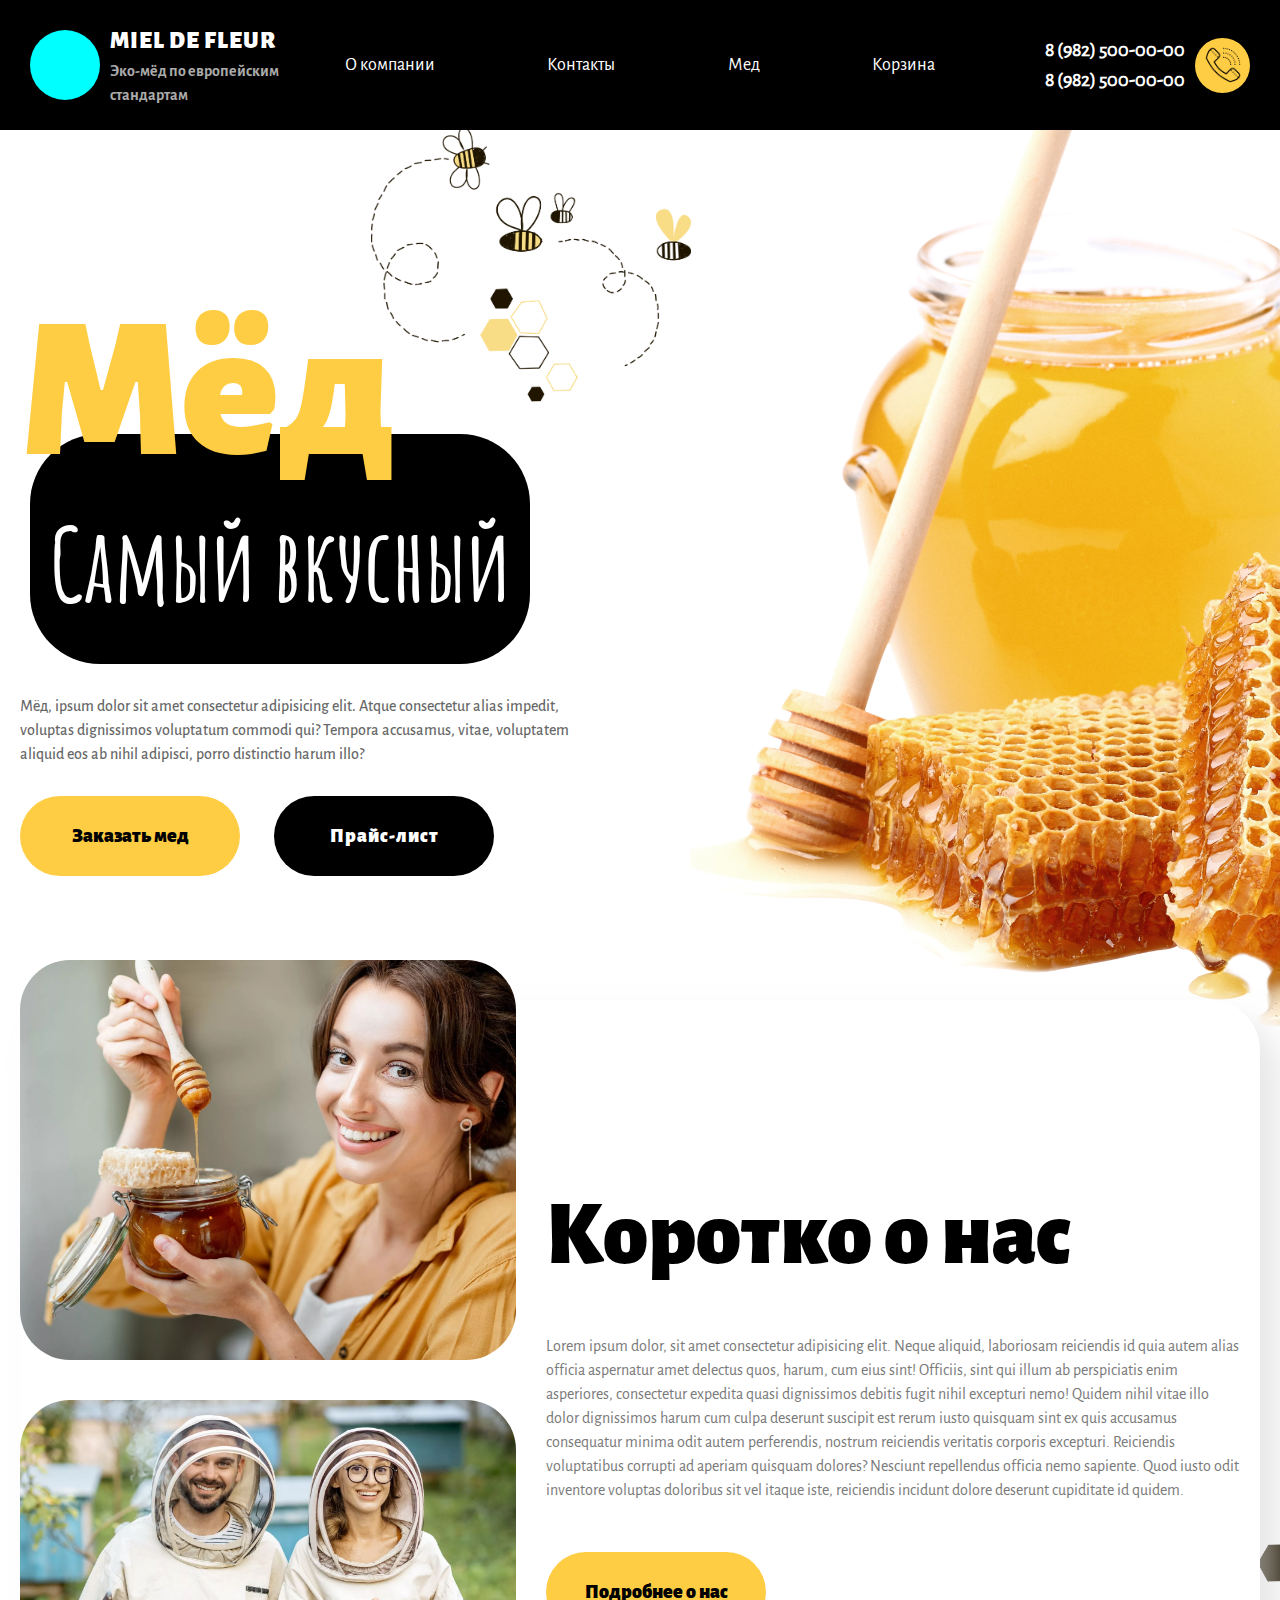
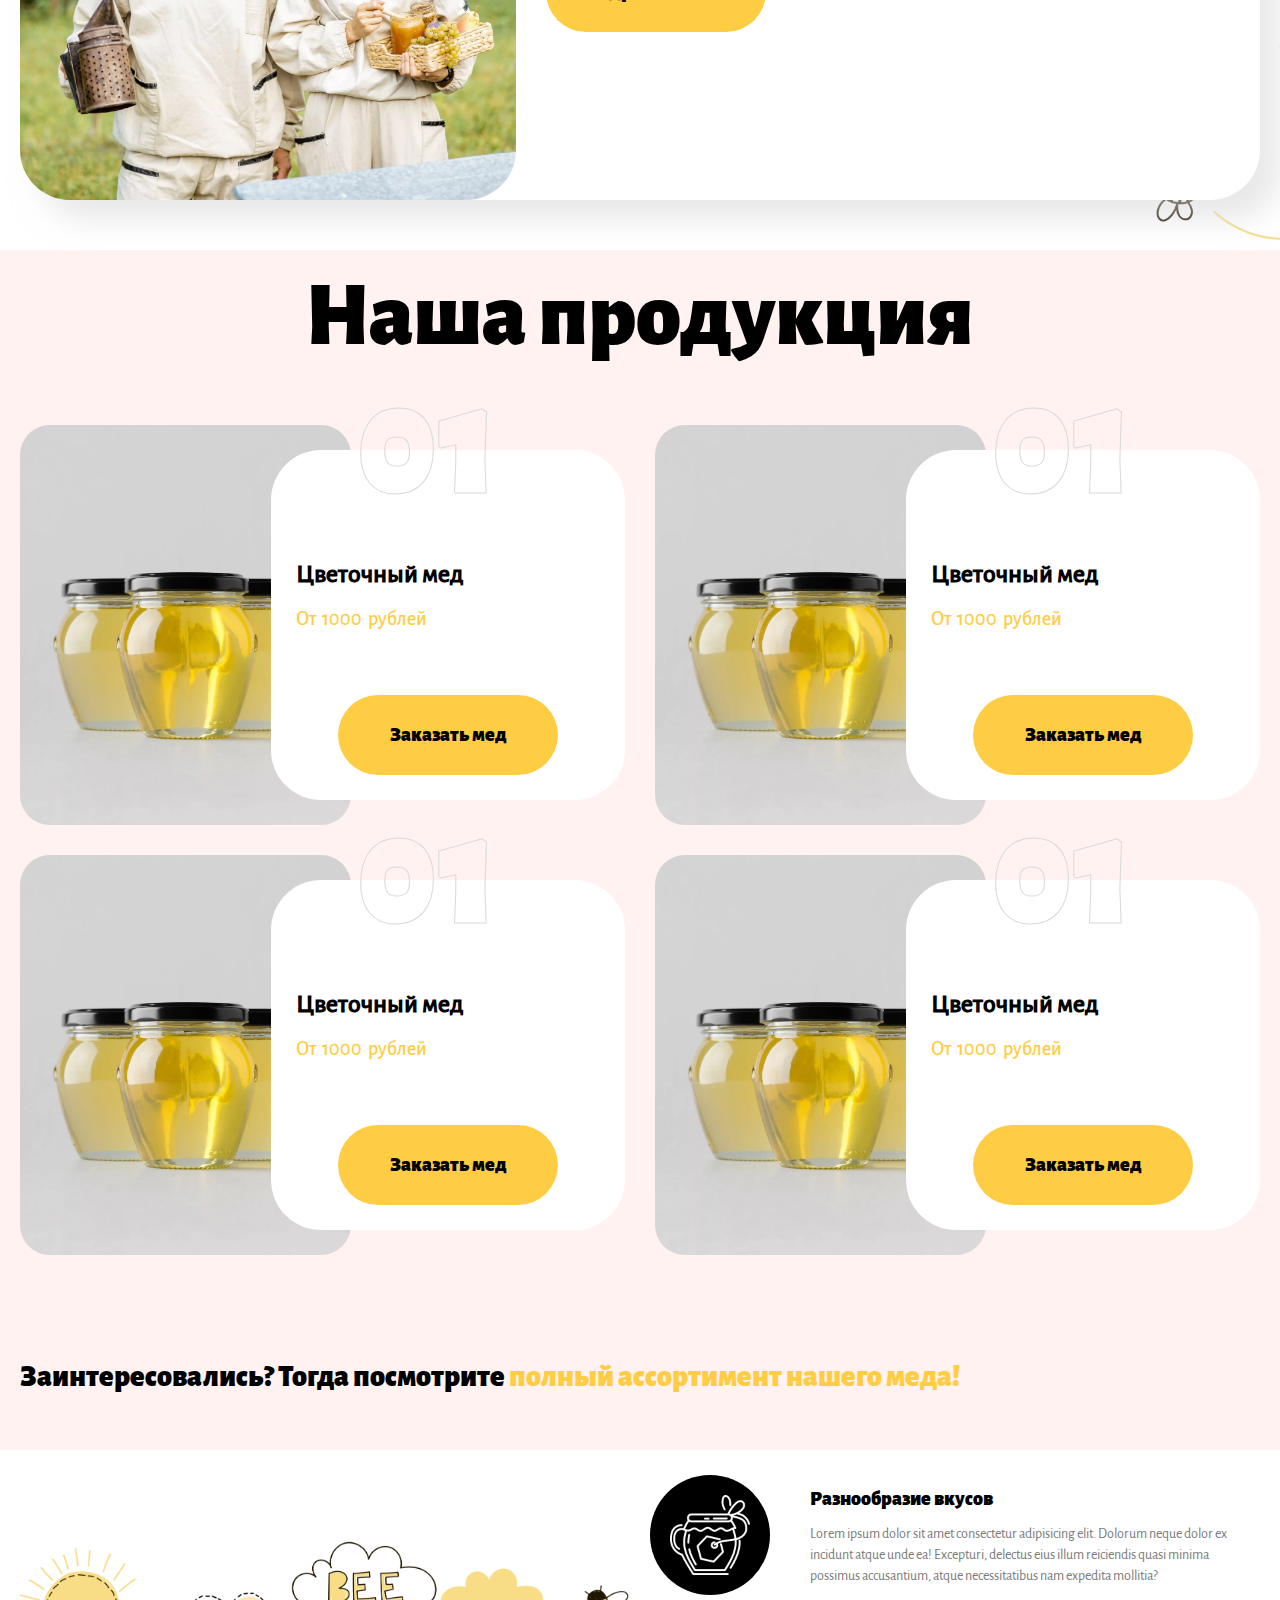
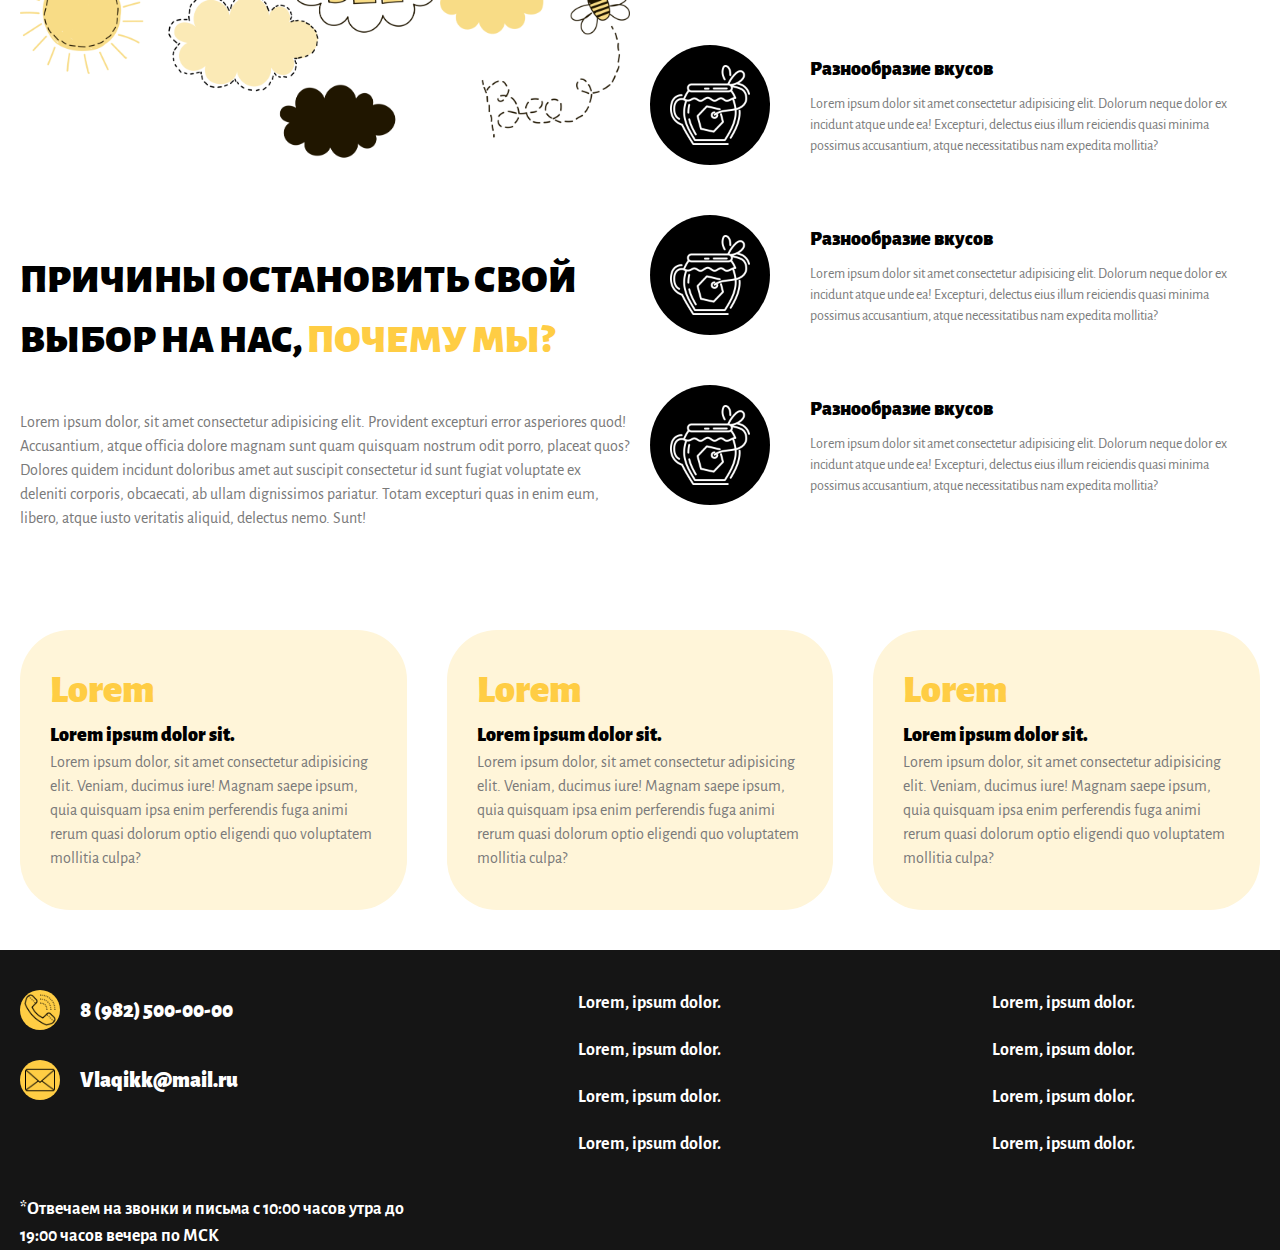
<file: index.html>
<!DOCTYPE html>
<html lang="en">
<head>
    <meta charset="UTF-8">
    <meta http-equiv="X-UA-Compatible" content="IE=edge">
    <meta name="viewport" content="width=device-width, initial-scale=1.0">
    <script src="https://ajax.googleapis.com/ajax/libs/jquery/2.2.0/jquery.min.js"></script>
    <link rel="stylesheet" href="css/null.css">
    <link rel="stylesheet" href="css/fonts.css">
    <link rel="stylesheet" href="css/index.css">
    <title>Document</title>
</head>
<body>
    <div id="head__container"></div>

    <script src="components/header/header.js"></script>
    <link rel="stylesheet" href="components/header/header.css">
    <script src="js/header-js/header-menu.js"></script>

    <div class="content">
        <div class="content__main">
            <div class="wrapper margin">
                <div class="main__filling">
                    <div class="main__head">
                        <p class="main__text">Мёд</p>
                        <div class="main__best"><p class="main__best-p">Самый вкусный</p></div>
                    </div>
                    <p class="main__lure">Мёд, ipsum dolor sit amet consectetur adipisicing elit. Atque consectetur alias impedit, voluptas dignissimos voluptatum commodi qui? Tempora accusamus, vitae, voluptatem aliquid eos ab nihil adipisci, porro distinctio harum illo?</p>
                    <div class="main__buttons">
                        <button class="main__buy main__button">Заказать мед</button>
                        <button class="main__info main__button">Прайс-лист</button>
                    </div>
                </div>                
            </div>
        </div>
        <div class="content__about">
            <div class="wrapper margin">
                <div class="about__filling">
                    <div class="about__pictures">
                        <img src="assets/img/woman.webp" alt="" class="about__woman-img about__pictures-img">
                        <img src="assets/img/two.webp" alt="" class="about__two-img about__pictures-img">
                    </div>
                    <div class="about__lure">
                        <p class="about__head">Коротко о нас</p>
                        <img src="assets/img/woman.webp" alt="" class="about__woman-img about__pictures-img about__woman-img-1000" style="display: none;">
                        <p class="about__text">Lorem ipsum dolor, sit amet consectetur adipisicing elit. Neque aliquid, laboriosam reiciendis id quia autem alias officia aspernatur amet delectus quos, harum, cum eius sint! Officiis, sint qui illum ab perspiciatis enim asperiores, consectetur expedita quasi dignissimos debitis fugit nihil excepturi nemo! Quidem nihil vitae illo dolor dignissimos harum cum culpa deserunt suscipit est rerum iusto quisquam sint ex quis accusamus consequatur minima odit autem perferendis, nostrum reiciendis veritatis corporis excepturi. Reiciendis voluptatibus corrupti ad aperiam quisquam dolores? Nesciunt repellendus officia nemo sapiente. Quod iusto odit inventore voluptas doloribus sit vel itaque iste, reiciendis incidunt dolore deserunt cupiditate id quidem.</p>
                        <button class="about__info-button">Подробнее о нас</button>
                    </div>
                </div>
            </div>
        </div>
        <div class="content__product">
            <div class="wrapper margin">
                <div class="product__filling">
                    <p class="product__head-p">Наша продукция</p>
                    <div class="product__examples">
                        <div class="product__container">
                            <div class="product__example">
                                <div class="product__img-wrapper">
                                    <img src="assets/img/honeyPack.webp" alt="" class="product__example-img">
                                </div>
                                <div class="product__description">
                                    <p class="product__number">01</p>
                                    <div class="product__info">
                                        <p class="product__name">Цветочный мед</p>
                                        <p class="product__price">От 1000 рублей</p>
                                    </div>
                                    <button class="product__buy">Заказать мед</button>
                                </div>
                            </div>
                        </div>
                        <div class="product__container">
                            <div class="product__example">
                                <div class="product__img-wrapper">
                                    <img src="assets/img/honeyPack.webp" alt="" class="product__example-img">
                                </div>
                                <div class="product__description">
                                    <p class="product__number">01</p>
                                    <div class="product__info">
                                        <p class="product__name">Цветочный мед</p>
                                        <p class="product__price">От 1000 рублей</p>
                                    </div>
                                    <button class="product__buy">Заказать мед</button>
                                </div>
                            </div>
                        </div>
                        <div class="product__container">
                            <div class="product__example">
                                <div class="product__img-wrapper">
                                    <img src="assets/img/honeyPack.webp" alt="" class="product__example-img">
                                </div>
                                <div class="product__description">
                                    <p class="product__number">01</p>
                                    <div class="product__info">
                                        <p class="product__name">Цветочный мед</p>
                                        <p class="product__price">От 1000 рублей</p>
                                    </div>
                                    <button class="product__buy">Заказать мед</button>
                                </div>
                            </div>
                        </div>
                        <div class="product__container">
                            <div class="product__example">
                                <div class="product__img-wrapper">
                                    <img src="assets/img/honeyPack.webp" alt="" class="product__example-img">
                                </div>
                                <div class="product__description">
                                    <p class="product__number">01</p>
                                    <div class="product__info">
                                        <p class="product__name">Цветочный мед</p>
                                        <p class="product__price">От 1000 рублей</p>
                                    </div>
                                    <button class="product__buy">Заказать мед</button>
                                </div>
                            </div>
                        </div>
                    </div>
                    <p class="product__interested">Заинтересовались? Тогда посмотрите <a href="" class="product__more">полный ассортимент нашего меда!</a></p>
                </div>
            </div>
        </div>
        <div class="content__why">
            <div class="wrapper margin">
                <div class="why__filling">
                    <div class="why__top">
                        <div class="why__left">
                            <div class="why__bee">
                                <img src="assets/img/bee.webp" alt="" class="why__bee-img">
                            </div>
                            <h1 class="why__reasons">
                                ПРИЧИНЫ ОСТАНОВИТЬ СВОЙ ВЫБОР НА НАС, <span class="why__reasons-span">ПОЧЕМУ МЫ?</span>
                            </h1>
                            <p class="why__text">Lorem ipsum dolor, sit amet consectetur adipisicing elit. Provident excepturi error asperiores quod! Accusantium, atque officia dolore magnam sunt quam quisquam nostrum odit porro, placeat quos? Dolores quidem incidunt doloribus amet aut suscipit consectetur id sunt fugiat voluptate ex deleniti corporis, obcaecati, ab ullam dignissimos pariatur. Totam excepturi quas in enim eum, libero, atque iusto veritatis aliquid, delectus nemo. Sunt!</p>
                        </div>
                        <ul class="why__right">
                            <li class="why__right-li">
                                <div class="why__right-wrapper">
                                    <img src="assets/img/bank.webp" alt="" class="why__right-img">
                                </div>
                                <div class="why__list-container">
                                    <p class="why__list-head">Разнообразие вкусов</p>
                                    <p class="why__list-text">Lorem ipsum dolor sit amet consectetur adipisicing elit. Dolorum neque dolor ex incidunt atque unde ea! Excepturi, delectus eius illum reiciendis quasi minima possimus accusantium, atque necessitatibus nam expedita mollitia?</p>
                                </div>
                            </li>
                            <li class="why__right-li">
                                <div class="why__right-wrapper">
                                    <img src="assets/img/bank.webp" alt="" class="why__right-img">
                                </div>
                                <div class="why__list-container">
                                    <p class="why__list-head">Разнообразие вкусов</p>
                                    <p class="why__list-text">Lorem ipsum dolor sit amet consectetur adipisicing elit. Dolorum neque dolor ex incidunt atque unde ea! Excepturi, delectus eius illum reiciendis quasi minima possimus accusantium, atque necessitatibus nam expedita mollitia?</p>
                                </div>
                            </li>
                            <li class="why__right-li">
                                <div class="why__right-wrapper">
                                    <img src="assets/img/bank.webp" alt="" class="why__right-img">
                                </div>
                                <div class="why__list-container">
                                    <p class="why__list-head">Разнообразие вкусов</p>
                                    <p class="why__list-text">Lorem ipsum dolor sit amet consectetur adipisicing elit. Dolorum neque dolor ex incidunt atque unde ea! Excepturi, delectus eius illum reiciendis quasi minima possimus accusantium, atque necessitatibus nam expedita mollitia?</p>
                                </div>
                            </li>
                            <li class="why__right-li">
                                <div class="why__right-wrapper">
                                    <img src="assets/img/bank.webp" alt="" class="why__right-img">
                                </div>
                                <div class="why__list-container">
                                    <p class="why__list-head">Разнообразие вкусов</p>
                                    <p class="why__list-text">Lorem ipsum dolor sit amet consectetur adipisicing elit. Dolorum neque dolor ex incidunt atque unde ea! Excepturi, delectus eius illum reiciendis quasi minima possimus accusantium, atque necessitatibus nam expedita mollitia?</p>
                                </div>
                            </li>
                        </ul>
                    </div>
                    <div class="why__under">
                        <div class="why__fact">
                            <p class="fact__head">Lorem</p>
                            <p class="fact__lure">Lorem ipsum dolor sit.</p>
                            <p class="fact__description">Lorem ipsum dolor, sit amet consectetur adipisicing elit. Veniam, ducimus iure! Magnam saepe ipsum, quia quisquam ipsa enim perferendis fuga animi rerum quasi dolorum optio eligendi quo voluptatem mollitia culpa?</p>
                        </div>
                        <div class="why__fact">
                            <p class="fact__head">Lorem</p>
                            <p class="fact__lure">Lorem ipsum dolor sit.</p>
                            <p class="fact__description">Lorem ipsum dolor, sit amet consectetur adipisicing elit. Veniam, ducimus iure! Magnam saepe ipsum, quia quisquam ipsa enim perferendis fuga animi rerum quasi dolorum optio eligendi quo voluptatem mollitia culpa?</p>
                        </div>
                        <div class="why__fact">
                            <p class="fact__head">Lorem</p>
                            <p class="fact__lure">Lorem ipsum dolor sit.</p>
                            <p class="fact__description">Lorem ipsum dolor, sit amet consectetur adipisicing elit. Veniam, ducimus iure! Magnam saepe ipsum, quia quisquam ipsa enim perferendis fuga animi rerum quasi dolorum optio eligendi quo voluptatem mollitia culpa?</p>
                        </div>
                    </div>
                </div>
            </div>
        </div>
    </div>
    
    <div class="foot__container" id="foot__container"></div>

    <script src="components/footer/footer.js"></script>
    <link rel="stylesheet" href="components/footer/footer.css">
</body> 
</html>

<!-- browser-sync start --server --files "*.*, */*.*, */*/*.*, */*/*/*.*, */*/*/*.*" -->

<!-- browser-sync start --proxy "myproject.dev" --files "*.*, */*.*, */*/*.*, */*/*/*.*, */*/*/*.*" -->
</file>
<file: css/null.css>
/* Указываем box sizing */
*,
*::before,
*::after {
  box-sizing: border-box;
}

/* Убираем внутренние отступы */
ul[class],
ol[class] {
  padding: 0;
}

/* Убираем внешние отступы */
body,
h1,
h2,
h3,
h4,
p,
ul[class],
ol[class],
li,
figure,
figcaption,
blockquote,
dl,
dd {
  margin: 0;
}

/* Выставляем основные настройки по-умолчанию для body */
body {
  scroll-behavior: smooth;
  text-rendering: optimizeSpeed;
  line-height: 1.5;
}

/* Удаляем стандартную стилизацию для всех ul и il, у которых есть атрибут class*/
ul[class],
ol[class] {
  list-style: none;
}

/* Элементы a, у которых нет класса, сбрасываем до дефолтных стилей */
a:not([class]) {
  text-decoration-skip-ink: auto;
}

a{
  text-decoration: none;
  color: inherit;
}

/* Упрощаем работу с изображениями */
img {
  max-width: 100%;
  display: block;
}

/* Указываем понятную периодичность в потоке данных у article*/
article > * + * {
  margin-top: 1em;
}

/* Наследуем шрифты для инпутов и кнопок */
input,
button,
textarea,
select {
  font: inherit;
}

/* Удаляем все анимации и переходы для людей, которые предпочитай их не использовать */
@media (prefers-reduced-motion: reduce) {
  * {
    animation-duration: 0.01ms !important;
    animation-iteration-count: 1 !important;
    transition-duration: 0.01ms !important;
    scroll-behavior: auto !important;
  }
}

/*  */

button{
  cursor: pointer;
}
</file>
<file: css/fonts.css>
@font-face {
    font-family: alegreya_sans_b;
    src: url(../assets/fonts/alegreya_sans-b.woff2);
}

@font-face {
    font-family: alegreya_sans_bl;
    src: url(../assets/fonts/alegreya_sans-bl.woff2);
}

@font-face {
    font-family: alegreya_sans_e;
    src: url(../assets/fonts/alegreya_sans-e.woff2);
}

@font-face {
    font-family: alegreya_sans_m;
    src: url(../assets/fonts/alegreya_sans-m.woff2);
}

@font-face {
    font-family: alegreya_sans_r;
    src: url(../assets/fonts/alegreya_sans-r.woff2);
}

@font-face {
    font-family: AlegreyaSans-Bold;
    src: url(../assets/fonts/AlegreyaSans-Bold.ttf);
}

@font-face {
    font-family: AlegreyaSans-Black;
    src: url(../assets/fonts/AlegreyaSans-Black.ttf);
}

@font-face {
    font-family: AmaticSC-Bold;
    src: url(../assets/fonts/AmaticSC-Bold.ttf);
}

@font-face {
    font-family: AmaticSC-Regular;
    src: url(../assets/fonts/AmaticSC-Regular.ttf);
}
</file>
<file: css/index.css>
.content{

}

.margin{
    margin: 0 auto;
    padding: 0 20px;
}

.content__main{
    width: 100%;
    background-image: url(../assets/img/bz.webp), url(../assets/img/bzzzz.webp), url(../assets/img/honey.webp);
    background-repeat: no-repeat, no-repeat, no-repeat;
    background-size: 320px auto, 320px auto, 900px auto;
    background-position: left calc(-781px + 50%) bottom 97px, left calc(-109px + 50%) bottom 566px, left calc(500px + 50%) bottom -45px;
    height: 900px;
}

.wrapper{
    max-width: 1440px;
    width: 100%;
    height: 100%;
    display: flex;
}

.main__filling{
    margin: auto 0;
    display: flex;
    flex-direction: column;
}

.main__text{
    font-size: 200px;
    font-weight: 900;
    font-family: AlegreyaSans-Black;
    color: rgb(255, 205, 68);
}

.main__best{
    margin-top: -110px;
    margin-left: 10px;
    display: flex;
    width: 500px;
    height: 230px;
    border-radius: 70px;
    background-color: black;
}

.main__best-p{
    padding-top: 30px;
    margin: auto;
    font-size: 100px;
    font-family: AmaticSC-Bold;
    color: white;
}

.main__lure{
    margin-top: 30px;
    width: 550px;
    font-family: alegreya_sans_m;
    font-size: 16px;
    color: rgba(0, 0, 0, 0.6);
}

.main__buttons{
    margin-top: 30px;
    height: 120px;
}

.main__button{
    font-family: AlegreyaSans-Black;
    font-size: 20px;
    border: 0;
    border-radius: 60px;
    width: 220px;
    height: 80px;
    outline: 0px solid rgb(236, 236, 236);
    transition: outline 0.4s ease;
}

.main__button:hover{
    outline: 16px solid rgb(236, 236, 236);
}

.main__buy{
    background-color: rgb(255, 205, 68);
}

.main__info{
    margin-left: 30px;
    letter-spacing: 1px;
    color: white;
    background-color: black;
}

.content__about{
    margin-top: -80px;
    background-image: url(../assets/img/bz2.webp);
    background-size: 500px auto;
    background-repeat: no-repeat;
    background-position: left calc(60% + 550px) bottom -130px;
    width: 100%;
    height: 900px;
    display: flex
}

.about__filling{
    display: flex;
    border-radius: 50px;
    margin: auto;
    width: 100%;
    height: 800px;
    background-color: rgb(255, 255, 255);
    box-shadow: 20px 20px 30px rgba(216, 216, 216, 0.582);
}

.about__pictures{
    margin-right: 30px;
    min-width: 40%;
    height: 100%;
    display: flex;
    flex-direction: column;
    justify-content: space-between;
}

.about__pictures-img{
    border-radius: 50px;
    width: 100%;
    height: 400px;
    object-fit: cover;
}

.about__woman-img{
    margin-top: -40px;
}

.about__two-img{

}

.about__lure{
    padding: 10px 20px 10px 0px;
    display: flex;
    flex-direction: column;
    justify-content: center;
}

.about__head{
    font-size: 90px;
    font-family: alegreya_sans_bl;
}

.about__text{
    margin-top: 30px;
    font-family: alegreya_sans_r;
    color: rgb(122, 122, 122);
}

.about__info-button{
    margin-top: 50px;
    font-family: AlegreyaSans-Black;
    font-size: 20px;
    border: 0;
    border-radius: 60px;
    width: 220px;
    height: 80px;
    background-color: rgb(255, 205, 68);
    outline: 0px solid rgb(236, 236, 236);
    transition: outline 0.4s ease;
}

.about__info-button:hover{
    outline: 16px solid rgb(236, 236, 236);
}

.content__product{
    overflow: hidden;
    background-color: rgb(255, 242, 240);
    background-image: url(../assets/img/bz3.webp), url(../assets/img/bz2.webp), url(../assets/img/hive.webp);
    background-repeat: no-repeat;
    background-size: 450px auto, 350px auto, 300px auto;
    background-position: left calc(52% - 800px) top -120px, left calc(52% - 800px) top 750px, left calc(50% + 800px) top 600px ;
    min-height: 1200px;
}

.product__filling{
    margin: auto;
    width: 100%;
}

.product__head-p{
    font-size: 90px;
    font-family: alegreya_sans_bl;
    text-align: center;
}

.product__examples{
    margin-top: 40px;
    display: grid;
    grid-template-columns: repeat(2, 1fr);
    grid-gap: 30px;
}

.product__container{
    width: 100%;
    height: 100%;
    display: flex;
}

.product__example{
    margin: auto;
    display: flex;
}

.product__img-wrapper{
    width: 100%;
    height: auto;
}

.product__example-img{
    height: 400px;
    width: 100%;
    object-fit: cover;
    border-radius: 30px;
}

.product__description{
    display: flex;
    flex-direction: column;
    margin: auto 0 auto -80px;
    padding: 25px;
    width: 100%;
    height: 350px;
    background-color: white;
    border-radius: 50px;
}

.product__number{
    -webkit-text-stroke: 1px rgb(218, 218, 218);
    color: rgb(255, 205, 68, 0);
    margin-top: -110px;
    margin-left: 60px;
    font-size: 160px;
    line-height: 160px;
    font-family: AlegreyaSans-Black;
    transition: all 0.4s ease;
}

.product__example:hover .product__number{
    color: rgb(255, 205, 68);
}

.product__info{
    margin: auto 0;
}

.product__name{
    font-family: alegreya_sans_m;
    color: black;
    font-size: 26px;
    font-weight: 900;
}

.product__price{
    margin-top: 10px;
    word-spacing: 3px;
    font-family: alegreya_sans_m;
    font-size: 20px;
    color: rgb(255, 205, 68);
    font-weight: 500;
}

.product__buy{
    margin-left: auto;
    margin-right: auto;
    margin-top: auto;
    font-family: AlegreyaSans-Black;
    font-size: 20px;
    border: 0;
    border-radius: 60px;
    width: 220px;
    height: 80px;
    background-color: rgb(255, 205, 68);
    outline: 0px solid rgb(236, 236, 236);
    transition: outline 0.4s ease;
}

.product__buy:hover{
    outline: 16px solid rgb(236, 236, 236);
}

.product__interested{
    margin-top: 100px;
    font-family: alegreya_sans_bl;
    font-size: 30px;
}

.product__more{
    color: rgb(255, 205, 68);
}

.content__why{
    min-height: 1100px;
}

.why__filling{
    margin: auto 0;
}

.why__top{
    display: grid;
    grid-template-columns: repeat(2, 1fr);
    grid-gap: 20px;
}

.why__left{

}

.why__bee{
    width: 100%;
    height: 400px;
    overflow: hidden;
}

.why__bee-img{
    width: 100%;
    height: 400px;
    object-fit: cover;
}

.why__reasons{
    font-family: alegreya_sans_bl;
    font-size: 40px;
}

.why__reasons-span{
    color: rgb(255, 205, 68);
}

.why__text{
    margin-top: 40px;
    font-family: alegreya_sans_r;
	color: rgb(122, 122, 122);
}

.why__right{
    display: flex;
    flex-direction: column;
    justify-content: space-around;
}

.why__right-li{
    display: flex;
}

.why__right-wrapper{
    margin: auto;
    display: flex;
    border-radius: 120px;
    min-width: 120px;
    height: 120px;
    background-color: black;
}

.why__right-img{
    width: 80px;
    height: 80px;
    margin: auto;
}

.why__list-container{
    margin: auto 0;
    margin-left: 40px;
}

.why__list-head{
    font-family: alegreya_sans_bl;
	font-size: 20px;
}

.why__list-text{
    margin-top: 10px;
    font-size: 14px;
    font-family: alegreya_sans_r;
	color: rgb(122, 122, 122);
}

.why__under{
    margin-top: 100px;
    display: grid;
    grid-gap: 40px;
    grid-template-columns: repeat(3, 1fr);
}

.why__fact{
    display: flex;
    flex-direction: column;
    border-radius: 50px;
    background-color: rgb(255, 245, 217);
    width: 100%;
    min-height: 280px;
    padding: 30px;
}

.fact__head{
    font-size: 40px;
    font-family: AlegreyaSans-Black;
    font-weight: 900;
    color: rgb(255, 205, 68);
}

.fact__lure{
    font-family: AlegreyaSans-Black;
    font-size: 20px;
}

.fact__description{
    font-size: 16px;
    font-family: alegreya_sans_r;
	color: rgb(122, 122, 122);
}

/* 1150 */

@media screen and (max-width: 1150px) {
    .product__examples{
        display: grid;
        grid-template-columns: 1fr;
        grid-gap: 60px;
    }

    .product__head-p{
        font-size: 70px;
    }
}

/* ---- */

/* 1000px */

@media screen and (max-width: 1000px) {
    .about__pictures{
        display: none;
    }

    .content__about {
        margin-top: 0px;
        background-image: url(../assets/img/bz2.webp);
        background-size: 500px auto;
        background-repeat: no-repeat;
        background-position: left calc(60% + 550px) bottom -130px;
        width: 100%;
        height: auto;
        display: flex;
    }

    .about__filling{
        display: flex;
        border-radius: 0px;
        margin: auto;
        width: 100%;
        height: auto;
        background-color: none;
        box-shadow: none;
    }

    .about__head{
        text-align: center;
    }

    .about__info-button{
        margin: 30px auto;
    }

    .about__woman-img-1000{
        margin: 30px 0;
        display: block!important;
    }

    .about__lure{
        padding: 0;
    }

    .about__text {
        margin-top: 0;
    }

    .why__top {
        display: grid;
        grid-template-columns: 1fr;
        grid-gap: 40px;
    }

    .why__right{
        display: grid;
        grid-template-columns: 1fr;
        grid-gap: 30px;
    }

    .why__under {
        margin-top: 8vw;
        display: grid;
        grid-gap: 1vw;
        grid-template-columns: repeat(3, 1fr);
    }

    .why__fact {
        display: flex;
        flex-direction: column;
        border-radius: 5vw;
        background-color: rgb(255, 245, 217);
        width: 100%;
        min-height: 28vw;
        padding: 2.5vw;
    }

    .fact__head {
        font-size: 4vw;
        font-family: AlegreyaSans-Black;
        font-weight: 900;
        color: rgb(255, 205, 68);
    }

    .fact__lure {
        font-family: AlegreyaSans-Black;
        font-size: 2vw;
    }

    .fact__description {
        font-size: 1.6vw;
        font-family: alegreya_sans_r;
        color: rgb(122, 122, 122);
    }
}


/* ------ */

/* 700 */

@media screen and (max-width: 700px) {

    .why__under{
        margin-top: 100px;
        display: grid;
        grid-gap: 40px;
        grid-template-columns: 1fr;
    }
    
    .why__fact{
        display: flex;
        flex-direction: column;
        border-radius: 50px;
        background-color: rgb(255, 245, 217);
        width: 100%;
        min-height: 280px;
        padding: 30px;
    }
    
    .fact__head{
        font-size: 40px;
        font-family: AlegreyaSans-Black;
        font-weight: 900;
        color: rgb(255, 205, 68);
    }
    
    .fact__lure{
        font-family: AlegreyaSans-Black;
        font-size: 20px;
    }
    
    .fact__description{
        font-size: 16px;
        font-family: alegreya_sans_r;
        color: rgb(122, 122, 122);
    }
}

/* --- */

/* 650px */

@media screen and (max-width: 650px) {

    .content__product{
        min-height: auto;
    }

    .product__examples {
        display: grid;
        grid-template-columns: 1fr;
        grid-gap: 9.23vw;
    }

    .main__filling{
        margin: auto;
    }

    .main__head{
        margin: 0 auto;
    }

    .main__buttons{
        margin: 30px auto 0 auto;
        
    }

    .main__button{
        outline: 0px solid rgba(236, 236, 236, 0.541);
    }

    .main__button:hover{
        outline: 16px solid rgba(236, 236, 236, 0.541);
    }

    .about__head{
        font-size: 80px;
    }

    .about__lure{
        padding: 0;
    }

    .about__text {
        margin-top: 0;
    }

    .product__container{
        width: 100%;
        height: 100%;
        display: flex;
    }

    .product__example-img {
        height: 61.5vw;
        width: 100%;
        object-fit: cover;
        border-radius: 4.6vw;
    }

    .product__description {
        display: flex;
        flex-direction: column;
        margin: auto 0 auto -12.3vw;
        padding: 3.85vw;
        width: 100%;
        height: 53.84vw;
        background-color: white;
        border-radius: 7.7vw;
    }

    .product__number {
        -webkit-text-stroke: 0.15vw rgb(218, 218, 218);
        color: rgb(255, 205, 68, 0);
        margin-top: -16.92vw;
        margin-left: 9.23vw;
        font-size: 24.6vw;
        line-height: 24.6vw;
        font-family: AlegreyaSans-Black;
        transition: all 0.4s ease;
    }

    .product__name {
        font-family: alegreya_sans_m;
        color: black;
        font-size: 4vw;
        font-weight: 900;
    }

    .product__price {
        margin-top: 1.54vw;
        word-spacing: 0.5vw;
        font-family: alegreya_sans_m;
        font-size: 3vw;
        color: rgb(255, 205, 68);
        font-weight: 500;
    }

    .product__buy {
        margin-left: auto;
        margin-right: auto;
        margin-top: auto;
        font-family: AlegreyaSans-Black;
        font-size: 3vw;
        border: 0;
        border-radius: 9.23vw;
        width: 34vw;
        height: 12.3vw;
        background-color: rgb(255, 205, 68);
        outline: 0px solid rgb(236, 236, 236);
        transition: outline 0.4s ease;
    }

    .product__buy:hover{
        outline: 2.5vw solid rgb(236, 236, 236);
    }

    .product__interested {
        margin-top: 15.4vw;
        font-family: alegreya_sans_bl;
        font-size: 4.6vw;
    }

    .product__head-p {
        font-size: 10.8vw;
    }

    .why__filling{
        margin: auto;
    }
}

/* ----- */

/* 600px */

@media screen and (max-width: 600px){
    .product__filling{
        padding: 3vw 0;
    }

    .content__main{
        width: 100%;
        background-image: url(../assets/img/bz.webp), url(../assets/img/bzzzz.webp), url(../assets/img/honey.webp);
        background-repeat: no-repeat, no-repeat, no-repeat;
        background-size: 33.3vw auto, 0, 108vw auto;
        background-position: 0 0, 0, calc(50% + 58vw) ;
        height: auto;
    }

    .content__main{
        height: auto;
    }

    .margin{
        padding: 0 5px!important;
    }

    .main__lure{
        margin: 3.5vw auto;
        width: 90%;
        font-size: 3vw;
    }

    .main__text{
        font-size: 35vw;
    }

    .main__best{
        margin-top: -20vw;
        margin-left: 1.8vw;
        width: 86vw;
        height: 40vw;
        border-radius: 12vw;
    }

    .main__best-p{
        padding-top: 5.2vw;
        font-size: 17.3vw;
    }

    .main__buttons{
        margin: 5.2vw auto 0 auto;
    }

    .main__button{
        font-size: 3.5vw;
        border: 0;
        border-radius: 10.5vw;
        width: 38vw;
        height: 13.8vw;
        outline: 0px solid rgb(236, 236, 236);
    }

    .main__button:hover{
        outline: 2.75vw solid rgba(236, 236, 236, 0.541);
    }

    .main__info{
        margin-left: 5vw;
	    letter-spacing: 0.15vw;
    }

    .why__filling{
        margin: auto;
    }


}

/* ----- */

/* 500 */

@media screen and (max-width:500px) {
    .about__info-button{
        width: 100%;
        margin-top: 10vw;
        font-family: AlegreyaSans-Black;
        font-size: 4vw;
        border: 0;
        border-radius: 12vw;
        width: 100%;
        height: 16vw;
        background-color: rgb(255, 205, 68);
        outline: 0px solid rgb(236, 236, 236);
        transition: outline 0.4s ease;
    }

    .about__head{
        font-size: 15vw;
    }

    .about__pictures{

    }

    .about__woman-img-1000{
        margin: 6vw 0;
	    display: block!important;
        border-radius: 10vw;
    }

    .about__text{
        font-size: 3.2vw;
    }

    .about__text {
        margin-top: 0;
    }

    .about__pictures-img {
        width: 100%;
        height: 80vw;
        object-fit: cover;
    }

    .about__info-button:hover {
        outline: 3.2vw solid rgb(236, 236, 236);
    }

    .why__filling{
        margin: auto;
    }

    .content__why {
        min-height: auto;
    }

    .why__top {
        display: grid;
        grid-template-columns: 1fr;
        grid-gap: 8vw;
    }

    .why__left{

    }

    .why__bee {
        margin: 0 auto;
        width: 90vw;
        height: 80vw;
        overflow: hidden;
    }

    .why__bee-img {
        width: 100%;
        height: 80vw;
        object-fit: cover;
    }

    .why__reasons {
        font-family: alegreya_sans_bl;
        font-size: 8vw;
    }
    
    .why__text {
        margin-top: 8vw;
        font-family: alegreya_sans_r;
        color: rgb(122, 122, 122);
        font-size: 3.2vw;
    }

    .why__right {
        display: grid;
        grid-template-columns: 1fr;
        grid-gap: 6vw;
    }

    .why__right-wrapper {
        margin: auto;
        display: flex;
        border-radius: 24vw;
        min-width: 24vw;
        height: 24vw;
        background-color: black;
    }

    .why__list-container {
        margin: auto 0;
        margin-left: 8vw;
    }

    .why__list-text {
        margin-top: 2vw;
        font-size: 2.8vw;
        font-family: alegreya_sans_r;
        color: rgb(122, 122, 122);
    }

    .why__list-head {
        font-family: alegreya_sans_bl;
        font-size: 4vw;
    }
}

/* --- */

/* 350px */

    @media screen and (max-width: 350px) {
        .why__filling{
            margin: auto;
        }

        .why__under {
            margin-top: 28.5vw;
            display: grid;
            grid-gap: 10vw;
            grid-template-columns: 1fr;
        }

        .why__fact {
            display: flex;
            flex-direction: column;
            border-radius: 14.3vw;
            background-color: rgb(255, 245, 217);
            width: 86vw;
            min-height: 86vw;
            padding: 8.6vw;
            margin: 0 auto;
        }

        .fact__head {
            font-size: 11.4vw;
            font-family: AlegreyaSans-Black;
            font-weight: 900;
            color: rgb(255, 205, 68);
        }

        .fact__lure {
            font-family: AlegreyaSans-Black;
            font-size: 5.7vw;
        }

        .fact__description {
            font-size: 4.6vw;
            font-family: alegreya_sans_r;
            color: rgb(122, 122, 122);
        }
    }

/* ----- */
</file>
<file: components/header/header.css>
/* menu */

@media screen and (min-width: 931px) {
    .menu{
        display: none!important;
    }
}

.menu{
    display: none;
    z-index: 2;
    position: absolute;
    width: 100%;
    height: 100%;
}

.menu__back{
    position: fixed;
    width: 100%;
    height: 100%;
    background-color: rgba(0, 0, 0, 0.336);
}

.menu__content{
    overflow: auto;
    transition: all 0.9s ease;
    padding: 10px;
    position: absolute;
    width: 350px;
    height: 100%;
    background-color: white;
}

@media screen and (max-width: 400px){
    .menu__content{
        width: 100%;
    }
}

.menu__top{
    display: flex;
    justify-content: space-between;
}

.logo{
    cursor: pointer;
}

.menu__logo{
    margin: auto 0;
    text-transform: uppercase;
	letter-spacing: 1px;
	color: black;
	font-family: alegreya_sans_bl;
	font-size: 28px;
	font-weight: 700;
}

.menu__close{
    width: 50px;
    height: 50px;
    border-radius: 50px;
    background-color: rgb(255, 205, 68);
    background-size: 30px 30px;
    background-position: center;
    background-repeat: no-repeat;
    background-image: url(../../assets/img/close.png);
}

/* ---- */

.head{
    width: 100%;
    height: 130px;
    background: black;
    display: flex;
}

.head__center{
    width: 100%;
    margin: auto 30px;
    display: grid;
    grid-gap: 20px;
    grid-template-columns: 1fr 2fr 1fr;
}

.logo{
    display: flex;
}

.logo__img{
    margin: auto 0;
    min-width: 70px;
    height: 70px;
    border-radius: 70px;
    background-color: aqua;
}

.logo__text{
    margin-left: 10px;
    display: flex;
    flex-direction: column;
    justify-content: center;
}

.logo__name{
    text-transform: uppercase;
    letter-spacing: 1px;
    color: white;
    font-family: alegreya_sans_bl;
    font-size: 24px;
    font-weight: 700;
}

.product{
    color: rgb(170, 170, 170);
    font-family: alegreya_sans_b;
    font-size: 16px;
    font-weight: 200;
}

.navigation{
    width: 100%;
    margin: auto 0;
    color: white;
    font-family: alegreya_sans_r;
    font-size: 18px;
    display: flex;
    justify-content: space-between;
}

.navigation__drop{
    position: relative;
}

.navigation__space{}

.navigation__drop-list{
    display: none;
    position: absolute;
    animation: ani 0.5s forwards;
}

@keyframes ani {
    0% {opacity: 0;}
    100% {opacity: 1;}
}

.navigation__drop:hover .navigation__drop-list{
    display: block;
}

.navigation__margin{
    padding: 30px;
    width: 300px;
    height: 140px;
    display: flex;
    flex-direction: column;
    justify-content: space-between;
    background-color: rgb(255, 205, 68);
    border-radius: 40px;
    margin-top: 30px;
}

.navigation__menu{
    color: rgb(117, 117, 117);
}

.number{
    display: flex;
    justify-content: right;
}

.number__text{
    margin: auto 0;
    color: white;
    font-size: 20px;
    font-family: alegreya_sans_r;
    font-weight: 900;
    margin-right: 10px;
}

.number__back{
    margin: auto 0;
    width: 55px;
    height: 55px;
    border-radius: 55px;
    background-color: rgb(255, 205, 68);
    display: flex;
}

.number__img{
    margin: auto;
    width: 80%;
    height: 80%;
    border-radius: inherit;
    background-image: url(../../assets/img/ringer-volume.png);
    background-size: contain;
}

.menu__navigation{
    margin-top: 30px;
    display: grid;
    grid-template-columns: 1fr;
    grid-gap: 10px;
}

.menu__navigation-p{
    cursor: pointer;
    font-family: alegreya_sans_bl;
    font-size: 18px;
    line-height: 4;
}

.menu__navigation-a:hover{
    background-color: rgb(255, 205, 68);
}

.menu__navigation-a{
    border-radius: 50px;
    transition: all 0.5s ease;
    padding-left: 20px;
}

/* 1250px */

@media screen and (max-width: 1250px) {
    .head__center{
        grid-template-columns: 1fr 1fr 0.7fr;
    }

    .navigation__hidden{
        display: none;
    }

    .navigation__more{
        display: block!important;
        background-image: url(../../assets/img/list5.png);
        width: 30px;
        height: inherit;
        background-size: cover;
        background-position: center;
        position: relative;
    }

    .navigation__more:hover .navigation__more_menu{
        display: block!important;
        position: absolute;
        animation: an 0.5s forwards;
    }

    @keyframes an {
        0% {opacity: 0;}
        100% {opacity: 1;}
    }

    .navigation__more_menu-margin{
        line-height: 2;
        display: flex;
        flex-direction: column;
        justify-content: space-between;
        border-radius: 40px;
        margin-top: 60px;
        padding: 30px;
        width: 300px;
        background-color: rgb(255, 205, 68);
    }
}


/* ------ */

/* 930px */

    @media screen and (max-width: 930px) {
        .number{
            display: none;
        }

        .navigation{
            display: none;
        }

        .head__center{
            margin: auto 15px;
            display: flex;
            justify-content: space-between;
        }

        .head__menu{
            margin: auto 0;
            display: block!important;
            min-width: 50px;
            height: 50px;
            border-radius: 50px;
            background-color: rgb(255, 205, 68);
            background-image: url(../../assets/img/list.png);
            background-position: center;
            background-size: 30px;
            background-repeat: no-repeat;
        }
    }

/* ----- */

/* 400px */

@media screen and (max-width: 400px) {
    .head{
        height: auto;
        width: 100%;
        padding: 10px 0;
    }
    
    .head__center{
        margin: auto 10px;
        grid-gap: 0;
    }
    
    .logo__img{
        min-width: 16vw;
        height: 16vw;
        border-radius: 16vw;
    }

    .logo__name{
        font-size: 5vw;
    }

    .product{
        font-size: 2.5vw;
    }

    .head__menu{
        min-width: 10vw;
        height: 10vw;
        border-radius: 10vw;
        background-size: 5vw;
    }
}

/* ----- */

/* 300 */

@media screen and (max-width: 300px) {
    .menu__content {
        overflow: auto;
        transition: all 0.9s ease;
        padding: 3.33vw;
        position: absolute;
        width: 100%;
        height: 100%;
        background-color: white;
    }

    .menu__logo {
        margin: auto 0;
        text-transform: uppercase;
        letter-spacing: 0.33vw;
        color: black;
        font-family: alegreya_sans_bl;
        font-size: 9.33vw;
        font-weight: 700;
    }

    .menu__close {
        width: 16.6vw;
        height: 16.6vw;
        border-radius: 16.6vw;
        background-color: rgb(255, 205, 68);
        background-size: 10vw;
        background-position: center;
        background-repeat: no-repeat;
        background-image: url(../../assets/img/close.png);
    }

    .menu__navigation {
        margin-top: 10vw;
        display: grid;
        grid-template-columns: 1fr;
        grid-gap: 3.33vw;
    }  

    .menu__navigation-p {
        cursor: pointer;
        font-family: alegreya_sans_bl;
        font-size: 6vw;
        line-height: 4;
    }

    .menu__navigation-a{
        border-radius: 16.6vw;
        transition: all 0.5s ease;
    }

    .menu__navigation-a{
        padding-left: 6.6vw;
    }
}

/* --- */
</file>
<file: components/footer/footer.css>
.margin{
    margin: 0 auto;
    padding: 0 20px;
}

.wrapper{
    max-width: 1440px;
    width: 100%;
    height: 100%;
    display: flex;
}

.foot{
    background-color: rgb(21, 21, 21);
    width: 100%;
    height: 300px;
    position: static;
}

.foot__filling{
    margin-top: 20px;
    width: 100%;
    display: grid;
    grid-template-columns: 1fr 2fr;
    grid-gap: 30px;
}

.foot__contacts{
    display: flex;
    flex-direction: column;
}

.foot__chapter{
    font-family: AlegreyaSans-Black;
    color: white;
    font-size: 26px;
    text-transform: uppercase;
}

.foot__contact{
    display: flex;
}

.foot__contact:first-child{
    margin-top: 20px;
}

.foot__contact:nth-child(n+2){
    margin-top: 30px;
}

.foot__img{
    margin: auto 0;
    min-width: 40px;
    height: 40px;
    border-radius: 40px;
    background-color: rgb(255, 205, 68);
    background-size: contain;
    background-repeat: no-repeat;
}

.foot__contact-img{
    background-image: url(../../assets/img/ringer-volume.png);
}

.foot__contact-p{
    font-family: AlegreyaSans-Black;
    color: white;
    font-size: 22px;
    margin: auto 0 auto 20px;
}

.foot__mail-img{
    background-color: rgb(255, 205, 68);
    background-image: url(../../assets/img/free-icon-email-8878284.png);
    background-size: 30px 30px;
    background-position: center;
}

.foot__time{
    margin-top: auto;
    font-size: 18px;
    color: white;
    font-family: AlegreyaSans-Bold;
}

.foot__navigation-nav{
    margin-top: 20px;
    display: grid;
    grid-template-columns: repeat(2, 1fr);
    grid-gap: 20px;
}

.foot__navigation-li{
    justify-content: center;
    display: flex;
}

.foot__navigation-a{
    color: white;
    font-family: AlegreyaSans-Bold;
    font-size: 18px;
}

/* 680 */

@media screen and (max-width: 680px) {
    .foot__filling {
        margin-top: 20px;
        width: 100%;
        display: grid;
        grid-template-columns: 1fr;
        grid-gap: 30px;
    }

    .foot__time{
        display: none;
    }

    .foot {
        background-color: rgb(21, 21, 21);
        width: 100%;
        height: auto;
    }

    .foot__contacts{
        display: grid;
        grid-template-columns: repeat(2, 1fr);
    }

    .foot__contact{
        margin: 0 auto; 
    }

    .foot__contact-p {
        font-family: AlegreyaSans-Black;
        color: white;
        font-size: 22px;
        margin: auto 0 auto 5px;
    }
}

/* --- */

/* 500 */

@media screen and (max-width: 500px) {
    .foot__contacts{
        display: grid;
        grid-template-columns: 90vw;
        grid-gap: 2vw;
    }

    .foot__filling {
        margin-top: 0px;
        width: 100%;
        display: block;
        padding: 2vw 0;
    }

    .foot__navigation{
        margin-top: 8vw;
    }

    .foot__contact-p {
        font-family: AlegreyaSans-Black;
        color: white;
        font-size: 4.4vw;
        margin: auto 0 auto 1vw;
    }

    .foot__navigation-nav{
        margin-top: 4vw;
        display: grid;
        grid-template-columns: repeat(2, 1fr);
        grid-gap: 4vw;
    }

    .foot__navigation-a {
        color: white;
        font-family: AlegreyaSans-Bold;
        font-size: 3.6vw;
    }

    .foot__img {
        margin: auto 0;
        min-width: 8vw;
        height: 8vw;
        border-radius: 8vw;
        background-color: rgb(255, 205, 68);
        background-size: contain;
        background-repeat: no-repeat;
    }

    .foot__mail-img {
        background-color: rgb(255, 205, 68);
        background-image: url(../../assets/img/free-icon-email-8878284.png);
        background-size: 6vw;
        background-position: center;
    }

    .foot__contacts {
        display: flex;
        flex-direction: column;
    }

    .foot__contact:first-child {
        margin-top: 4vw;
    }

    .foot__contact:nth-child(n+2) {
        margin-top: 6vw;
    }
}
</file>
